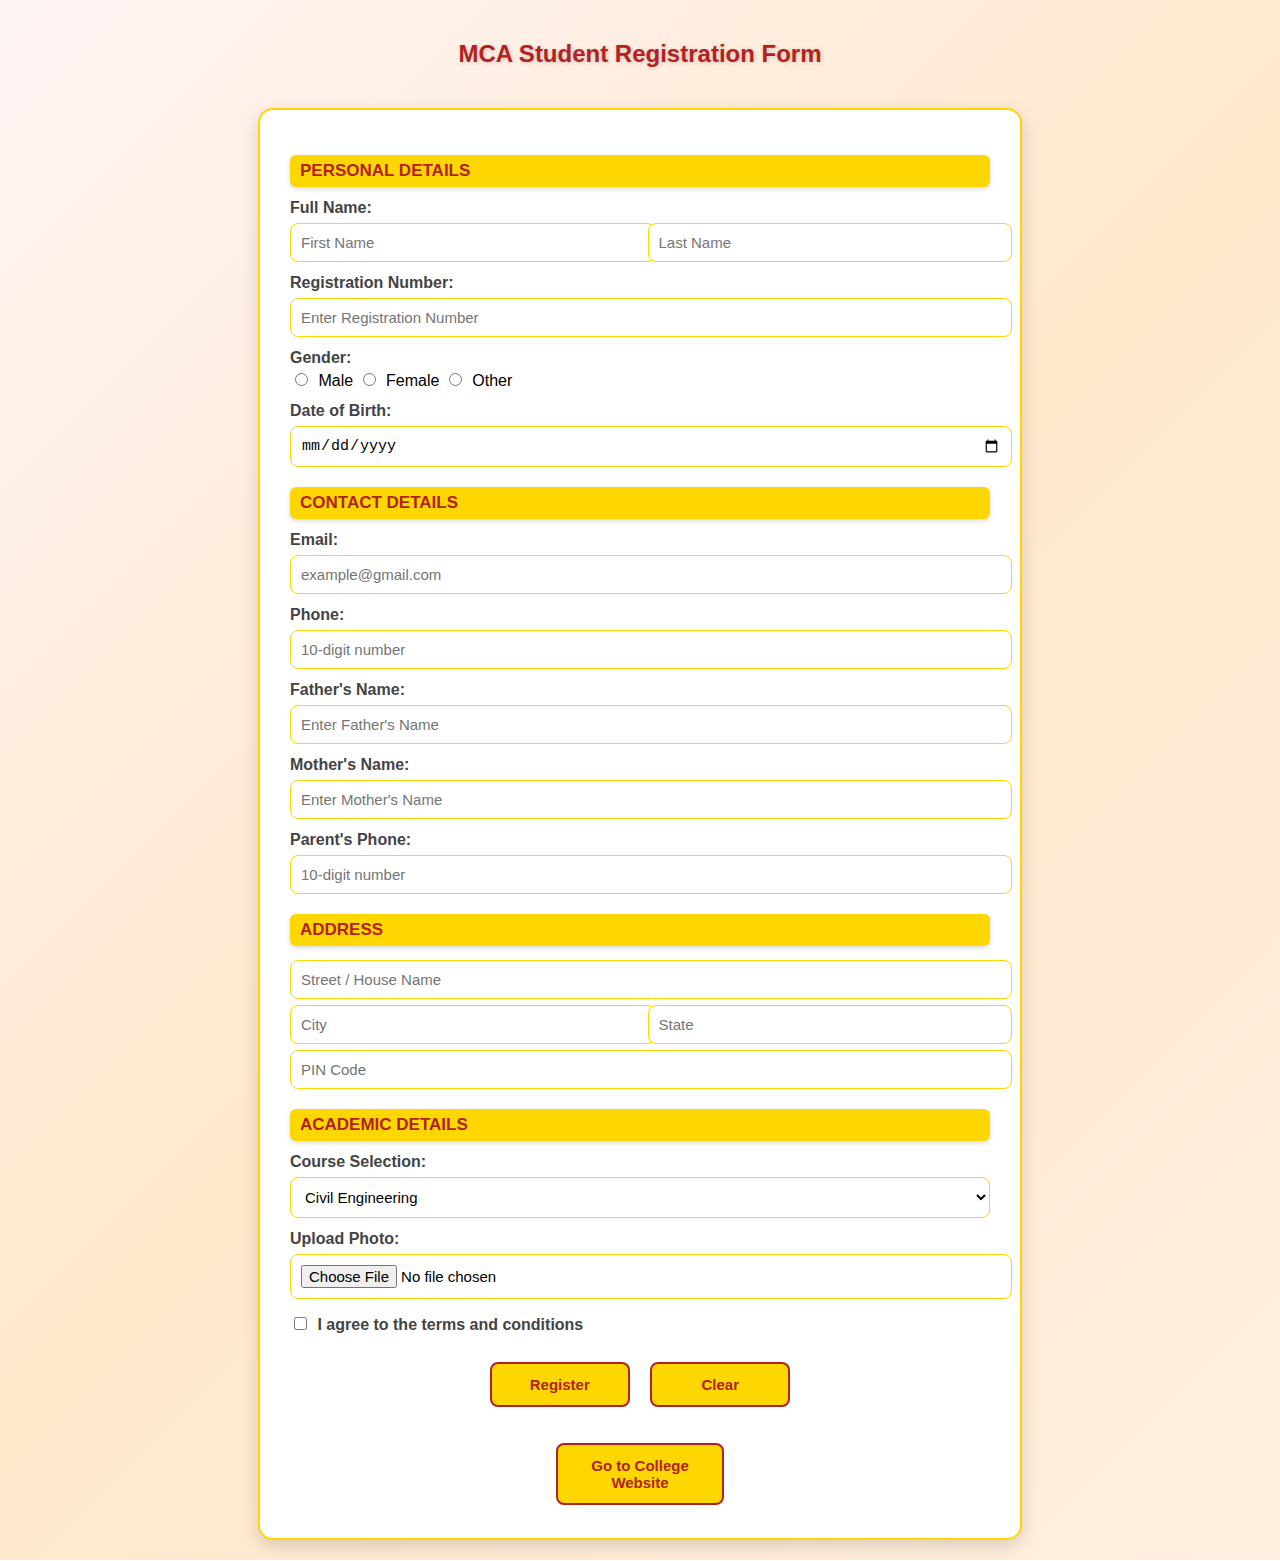
<file: index.html>
<!DOCTYPE html>
<html>
<head>
    <title>MCA Student Registration Form</title>
    <link rel="stylesheet" href="regstyle.css">
</head>
<body>
    <h2>MCA Student Registration Form</h2>
    <form>
        <div class="section-title personal">Personal Details</div>
        <!-- Name -->
        <label>Full Name:</label>
        <div class="row">
            <div>
                <input type="text" name="firstname" placeholder="First Name">
            </div>
            <div>
                <input type="text" name="lastname" placeholder="Last Name">
            </div>
        </div>

        <!-- Registration Number -->
        <label for="regno">Registration Number:</label>
        <input type="text" id="regno" name="regno" placeholder="Enter Registration Number">

        <!-- Gender -->
        <label>Gender:</label>
        <input type="radio" id="male" name="gender" value="Male"> Male
        <input type="radio" id="female" name="gender" value="Female"> Female
        <input type="radio" id="other" name="gender" value="Other"> Other

        <!-- DOB -->
        <label for="dob">Date of Birth:</label>
        <input type="date" id="dob" name="dob">

        <div class="section-title contact">Contact Details</div>
        <label for="email">Email:</label>
        <input type="email" id="email" name="email" placeholder="example@gmail.com">

        <label for="phone">Phone:</label>
        <input type="tel" id="phone" name="phone" placeholder="10-digit number">

        <label for="father">Father's Name:</label>
        <input type="text" id="father" name="father" placeholder="Enter Father's Name">

        <label for="mother">Mother's Name:</label>
        <input type="text" id="mother" name="mother" placeholder="Enter Mother's Name">

        <label for="parentphone">Parent's Phone:</label>
        <input type="tel" id="parentphone" name="parentphone" placeholder="10-digit number">

        <div class="section-title address">Address</div>
        <input type="text" name="street" placeholder="Street / House Name">
        <div class="row">
            <div>
                <input type="text" name="city" placeholder="City">
            </div>
            <div>
                <input type="text" name="state" placeholder="State">
            </div>
        </div>
        <input type="text" name="pincode" placeholder="PIN Code">

        <div class="section-title academic">Academic Details</div>
        <label for="course">Course Selection:</label>
        <select id="course" name="course">
            <option value="civil">Civil Engineering</option>
            <option value="cs-ai">Computer Science (AI)</option>
            <option value="cs-cyber">Computer Science (Cyber Security)</option>
            <option value="ee">Electrical Engineering</option>
            <option value="mech">Mechanical Engineering</option>
            <option value="mca">MCA</option>
        </select>

        <label for="photo">Upload Photo:</label>
        <input type="file" id="photo" name="photo" accept="image/*">

        <label>
            <input type="checkbox" name="agree"> I agree to the terms and conditions
        </label>

        <div class="buttons">
            <input type="submit" value="Register">
            <input type="reset" value="Clear">
        </div>
	<div class="buttons">
    <a href="clg.html" class="register-btn">Go to College Website</a>
	</div>
    </form>
</body>

</html>
</file>
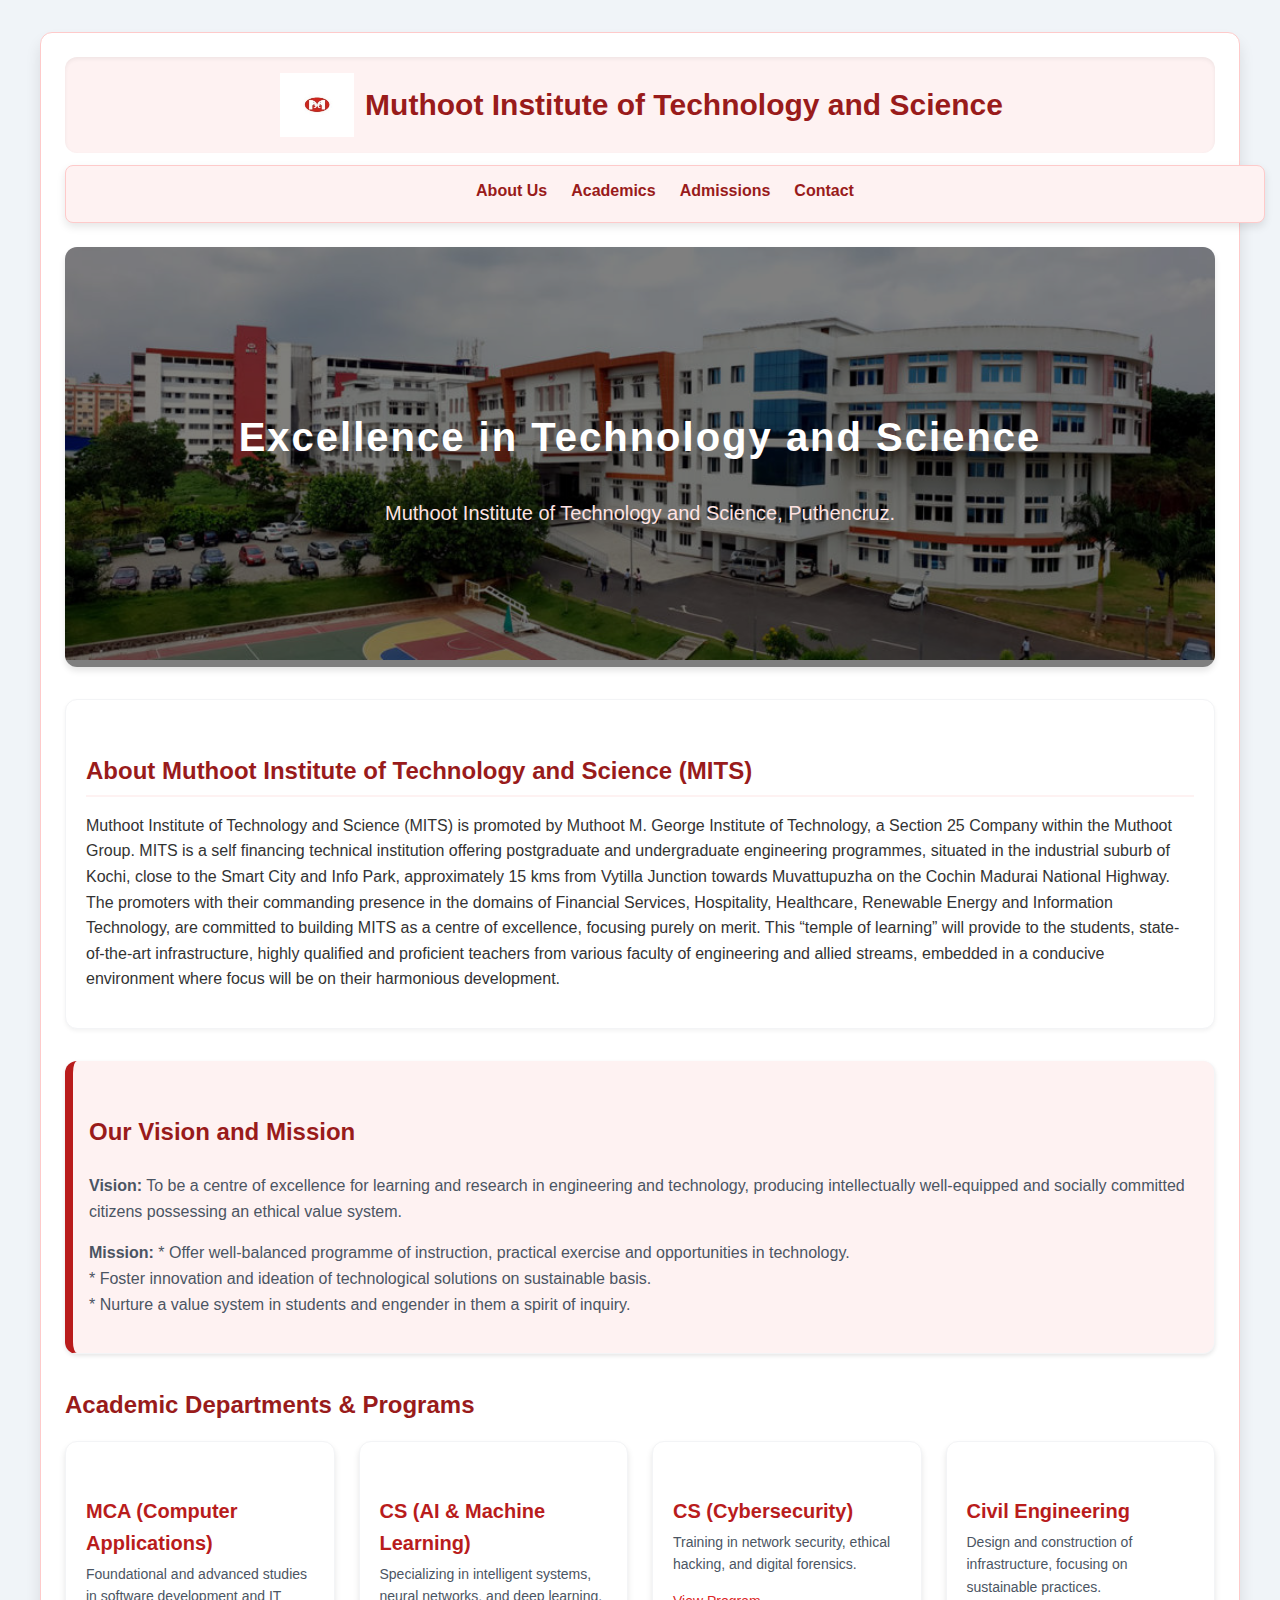
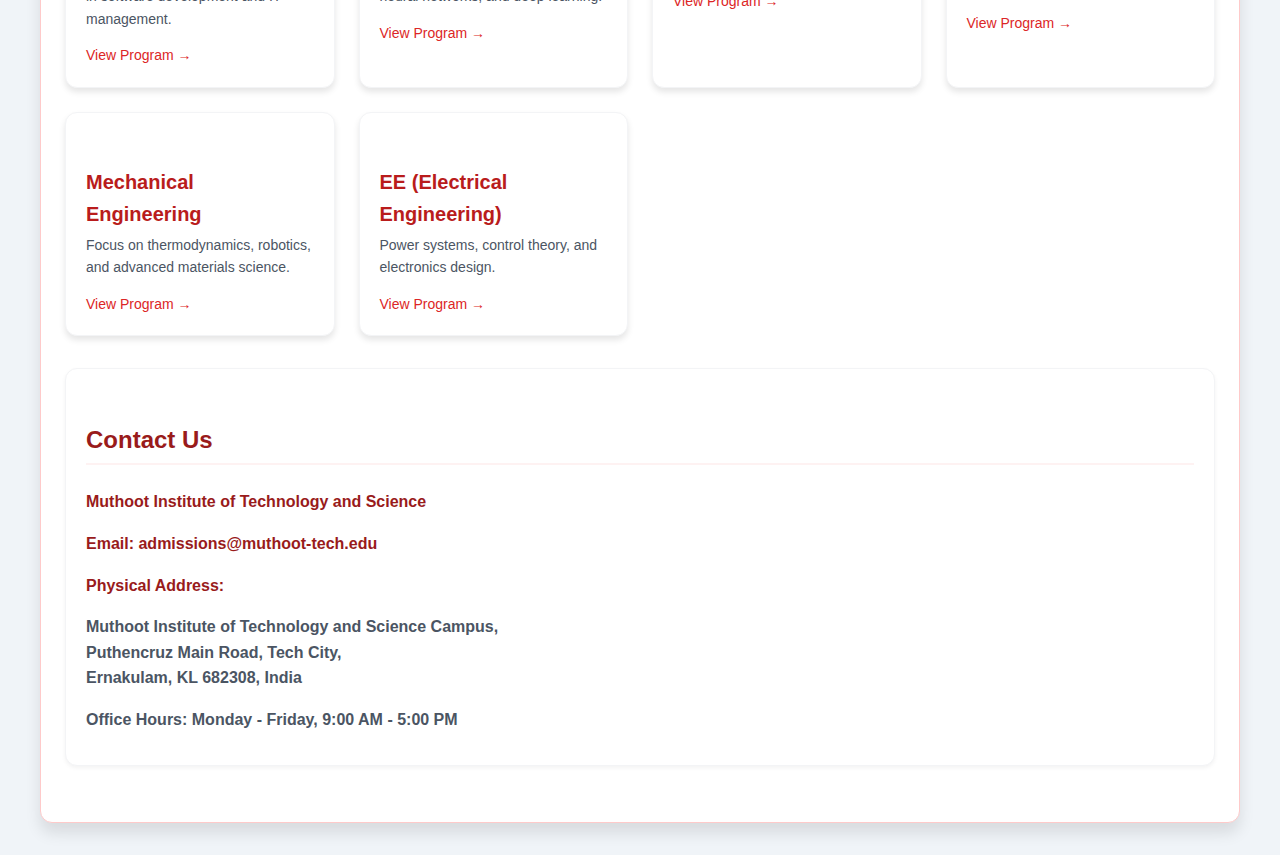
<file: clg.html>
<!DOCTYPE html>
<head>
       <title>Muthoot Institute of Technology and Science Puthencruz Webpage</title>
    
    <style>
        /* General Setup & Typography */
        body {
            font-family: Arial, sans-serif;
            margin: 0;
            padding: 32px; 
            background-color: #f0f4f8; /* Light gray background retained */
            line-height: 1.6;
            color: #333;
        }

        /* --- Main Layout: Single Content Area --- */
        .main-content {
            display: block; 
            width: 100%;
            max-width: 1200px; 
            margin: 0 auto; 
        }
        
        /* Panel/Section Styling */
        .panel {
            background-color: white;
            padding: 24px; 
            border-radius: 12px; 
            box-shadow: 0 10px 15px rgba(0, 0, 0, 0.1); 
            border: 1px solid #fecaca; /* Light Red border */
        }

        /* --- College Webpage Styling --- */
        
        .college-title {
            font-size: 1.875rem; 
            font-weight: 800;
            color: #991b1b; /* Deep Red/Maroon */
            margin: 0; 
            padding: 0;
            border: none;
        }

        /* Header: Contains only Logo and Title - Now centered on all screen sizes */
        .college-header {
            display: flex;
            flex-direction: column;
            justify-content: center; 
            align-items: center; /* Centers the logo-container block */
            
            /* Removed separating border, reduced margin */
            border-bottom: none; 
            padding-bottom: 16px; 
            
            margin-bottom: 12px; /* Space between header and new nav card */
            padding: 16px;
            background-color: #fef2f2; /* Light Red-50 */
            border-radius: 12px;
            box-shadow: inset 0 2px 4px rgba(0, 0, 0, 0.06); 
        }
        
        .logo-container {
            font-size: 1.875rem;
            font-weight: 900;
            display: flex;
            align-items: center;
            gap: 8px;
            flex-wrap: wrap; 
            justify-content: center; /* Centers the content (logo and title) inside the container */
        }

        /* Navigation Menu: Now styled as a Card with Color */
        .college-nav {
            /* Card Styling */
            background-color: #fef2f2; /* Light Red background added */
            padding: 12px 24px;
            border-radius: 8px; /* Rounded corners */
            box-shadow: 0 4px 8px rgba(0, 0, 0, 0.1); /* Subtle shadow */
            border: 1px solid #fecaca; /* Light Red border */
            margin-bottom: 24px; /* Space between nav card and hero */
            
            /* Flex Layout for Links */
            display: flex;
            gap: 24px;
            justify-content: center; /* Center links on all screen sizes */
            flex-wrap: wrap; /* Allow wrapping on small screens */
            width: 100%; 
        }

        .college-nav a {
            color: #991b1b; /* Deep Red/Maroon link color for contrast */
            font-weight: 600;
            text-decoration: none;
            transition: color 0.2s, border-bottom 0.2s;
            border-bottom: 2px solid transparent;
            padding-bottom: 4px;
        }

        .college-nav a:hover {
            color: #dc2626; /* Crimson Red on hover */
            border-bottom-color: #dc2626;
        }
        
        /* Hero Section */
        .hero-section {
            position: relative;
            margin-bottom: 32px;
            border-radius: 12px;
            overflow: hidden;
            box-shadow: 0 4px 6px rgba(0, 0, 0, 0.1);
        }

        .hero-image {
            width: 100%;
            height: auto;
            object-fit: cover;
            /* Opacity removed for clearer image */
        }

        .hero-overlay {
            position: absolute;
            top: 0;
            left: 0;
            right: 0;
            bottom: 0;
            /* Changed from red overlay to neutral black overlay */
            background-color: rgba(0, 0, 0, 0.5); /* Neutral Black with opacity */
            display: flex;
            flex-direction: column;
            align-items: center;
            justify-content: center;
            padding: 32px;
        }

        .hero-title {
            font-size: clamp(1.5rem, 5vw, 2.5rem); 
            font-weight: 800;
            color: white;
            text-align: center;
            letter-spacing: 0.05em;
            margin-bottom: 8px;
        }

        .hero-subtitle {
            font-size: clamp(1rem, 3vw, 1.25rem);
            color: #fee2e2; /* Light Red-100 */
            font-weight: 300;
            text-align: center;
        }
        
        /* General Content Section Styling (Used for About, Mission, Contact) */
        .content-section {
            margin-bottom: 32px;
            padding: 20px;
            background-color: #ffffff; /* White background */
            border-radius: 12px;
            border: 1px solid #f3f4f6; /* Subtle border */
            box-shadow: 0 2px 4px rgba(0, 0, 0, 0.05);
        }

        .content-section h4 {
            font-size: 1.5rem;
            font-weight: bold;
            color: #991b1b; /* Deep Red/Maroon */
            margin-bottom: 8px;
            border-bottom: 2px solid #fef2f2;
            padding-bottom: 4px;
        }

        /* Specific mission statement styling (border-left) */
        .mission-statement {
            background-color: #fef2f2; /* Light Red-50 */
            border-left: 8px solid #b91c1c; /* Strong Red border */
            padding-left: 16px; 
            border-top: none; 
            box-shadow: 0 2px 4px rgba(0, 0, 0, 0.1);
        }
        .mission-statement p {
            color: #4b5563;
        }


        /* Academic Departments */
        .departments-container {
            margin-bottom: 32px;
        }

        .departments-container h4 {
            font-size: 1.5rem;
            font-weight: bold;
            color: #991b1b; /* Deep Red/Maroon */
            margin-bottom: 16px;
        }

        .programs-grid {
            display: grid;
            grid-template-columns: repeat(auto-fit, minmax(250px, 1fr));
            gap: 24px; 
        }
        
        .program-card {
            padding: 20px;
            background-color: white;
            border-radius: 12px;
            box-shadow: 0 4px 6px rgba(0, 0, 0, 0.1); 
            border: 1px solid #f3f4f6;
            transition: transform 0.3s, box-shadow 0.3s, border-color 0.3s;
        }

        .program-card:hover {
            transform: translateY(-4px); 
            box-shadow: 0 10px 15px rgba(0, 0, 0, 0.15);
            border-color: #fecaca; /* Light Red on hover */
        }

        .program-card h5 {
            font-size: 1.25rem;
            font-weight: bold;
            color: #b91c1c; /* Strong Red */
            margin-bottom: 4px;
        }

        .program-card p {
            font-size: 0.875rem;
            color: #4b5563; 
            margin-top: 4px;
        }

        .program-link {
            color: #dc2626; /* Crimson Red */
            font-size: 0.875rem;
            font-weight: 500;
            display: block;
            margin-top: 12px;
            text-decoration: none;
        }
        .program-link:hover {
            color: #991b1b;
            text-decoration: underline;
        }

        /* Contact Us Styles */
        .contact-grid {
            display: grid;
            grid-template-columns: 1fr;
            gap: 24px;
        }
        @media (min-width: 768px) {
            .contact-grid {
                grid-template-columns: 1fr 1fr;
            }
        }
        .contact-info p {
            margin-bottom: 12px;
            font-size: 1rem;
            color: #4b5563;
        }
        .contact-info strong {
            color: #991b1b;
        }
        .map-placeholder {
            height: 300px;
            background-color: #fef2f2; /* Light Red-50 */
            border-radius: 8px;
            display: flex;
            align-items: center;
            justify-content: center;
            color: #b91c1c;
            font-weight: 600;
            border: 1px solid #fecaca;
        }

        /* Footer */
        .college-footer {
            margin-top: 48px;
            padding-top: 16px;
            border-top: 2px solid #fee2e2; /* Light Red border */
            text-align: center;
            font-size: 0.875rem;
            color: #6b7280; 
            background-color: #f9fafb; 
            padding: 16px;
            border-radius: 8px;
        }
        .college-footer a {
            color: #6b7280;
            text-decoration: none;
        }
        .college-footer a:hover {
            color: #dc2626; /* Crimson Red hover */
        }

    </style>
</head>
<body>

    <!-- Main Content: College Webpage (Full Width) -->
    <main class="main-content">

        <!-- College Webpage Section -->
        <section id="college-webpage" class="panel">

            <!-- Header: Logo and Title (Now visually separate from nav) -->
            <header class="college-header">
                <div class="logo-container">
                    <!-- Placeholder for Muthoot Logo PNG/JPG (INCREASED SIZE) -->
                    <img src="logo.jpg" alt="Muthoot Logo" style="width: 80px; height: 64px; object-fit: contain;">
                    <!-- Main heading is now next to the logo -->
                    <h2 class="college-title">Muthoot Institute of Technology and Science</h2>
                </div>
            </header>
            
            <!-- Navigation Menu Card (The new, separate card element) -->
            <nav class="college-nav">
                <a href="#about-us">About Us</a>
                <a href="#academics">Academics</a>
                <a href="#admissions">Admissions</a>
                <a href="#contact-us">Contact</a>
            </nav>

            <!-- Hero Section (Now with College Main Building Image) -->
            <div class="hero-section">
                <!-- Placeholder Image for College Main Building - REMOVED TEXT AND COLOR -->
                <img src="mits.jpg" alt="Muthoot Institute Main Building View" class="hero-image">
                <div class="hero-overlay">
                    <h3 class="hero-title">
                        Excellence in Technology and Science
                    </h3>
                    <p class="hero-subtitle">
                        Muthoot Institute of Technology and Science, Puthencruz.
                    </p>
                </div>
            </div>
            
            <!-- About Us Section -->
            <div id="about-us" class="content-section">
                <h4>About Muthoot Institute of Technology and Science (MITS)</h4>
                <p>Muthoot Institute of Technology and Science (MITS) is promoted by Muthoot M. George Institute of Technology, a Section 25 Company within the Muthoot Group. MITS is a self financing technical institution offering postgraduate and undergraduate engineering programmes, situated in the industrial suburb of Kochi, close to the Smart City and Info Park, approximately 15 kms from Vytilla Junction towards Muvattupuzha on the Cochin Madurai National Highway.

The promoters with their commanding presence in the domains of Financial Services, Hospitality, Healthcare, Renewable Energy and Information Technology, are committed to building MITS as a centre of excellence, focusing purely on merit. This “temple of learning” will provide to the students, state-of-the-art infrastructure, highly qualified and proficient teachers from various faculty of engineering and allied streams, embedded in a conducive environment where focus will be on their harmonious development.</p>
            </div>

            <!-- Mission and Vision Statement -->
            <div class="content-section mission-statement">
                <h4>Our Vision and Mission</h4>
                <p><strong>Vision:</strong> To be a centre of excellence for learning and research in engineering and technology, producing intellectually well-equipped and socially committed citizens possessing an ethical value system.</p>
                <p><strong>Mission:</strong> * Offer well-balanced programme of instruction, practical exercise and opportunities in technology.<br>* Foster innovation and ideation of technological solutions on sustainable basis.<br>* Nurture a value system in students and engender in them a spirit of inquiry.</p>
            </div>

            <!-- Academic Departments Section -->
            <div class="departments-container" id="academics">
                <h4>Academic Departments & Programs</h4>
                <!-- Responsive 3-column layout for programs -->
                <div class="programs-grid">
                    
                    <!-- 1. Master of Computer Applications (MCA) -->
                    <div class="program-card">
                        <h5>MCA (Computer Applications)</h5>
                        <p>Foundational and advanced studies in software development and IT management.</p>
                        <a href="#" class="program-link">View Program &rarr;</a>
                    </div>
                    
                    <!-- 2. Computer Science (AI/ML) -->
                    <div class="program-card">
                        <h5>CS (AI & Machine Learning)</h5>
                        <p>Specializing in intelligent systems, neural networks, and deep learning.</p>
                        <a href="#" class="program-link">View Program &rarr;</a>
                    </div>
                    
                    <!-- 3. Computer Science (Cybersecurity) -->
                    <div class="program-card">
                        <h5>CS (Cybersecurity)</h5>
                        <p>Training in network security, ethical hacking, and digital forensics.</p>
                        <a href="#" class="program-link">View Program &rarr;</a>
                    </div>
                    
                    <!-- 4. Civil Engineering (CIVIL) -->
                    <div class="program-card">
                        <h5>Civil Engineering</h5>
                        <p>Design and construction of infrastructure, focusing on sustainable practices.</p>
                        <a href="#" class="program-link">View Program &rarr;</a>
                    </div>

                    <!-- 5. Mechanical Engineering (MECH) -->
                    <div class="program-card">
                        <h5>Mechanical Engineering</h5>
                        <p>Focus on thermodynamics, robotics, and advanced materials science.</p>
                        <a href="#" class="program-link">View Program &rarr;</a>
                    </div>
                    
                    <!-- 6. Electrical Engineering (EE) -->
                    <div class="program-card">
                        <h5>EE (Electrical Engineering)</h5>
                        <p>Power systems, control theory, and electronics design.</p>
                        <a href="#" class="program-link">View Program &rarr;</a>
                    </div>

                </div>
            </div>
            
            <!-- Contact Us Section -->
            <div id="contact-us" class="content-section">
                <h4>Contact Us</h4>
                <div class="contact-grid">
                    <div class="contact-info">
                        <p><strong>Muthoot Institute of Technology and Science<br>
	
                        <p>Email: admissions@muthoot-tech.edu</p>
                        
                        <p><strong>Physical Address:</strong></p>
                        <p>Muthoot Institute of Technology and Science Campus,<br>
                        Puthencruz Main Road, Tech City,<br>
                        Ernakulam, KL 682308, India</p>

                        <p>Office Hours: Monday - Friday, 9:00 AM - 5:00 PM</p>
                    </div>
                   
                   </section>

    </main>
</body>
</html>
</file>
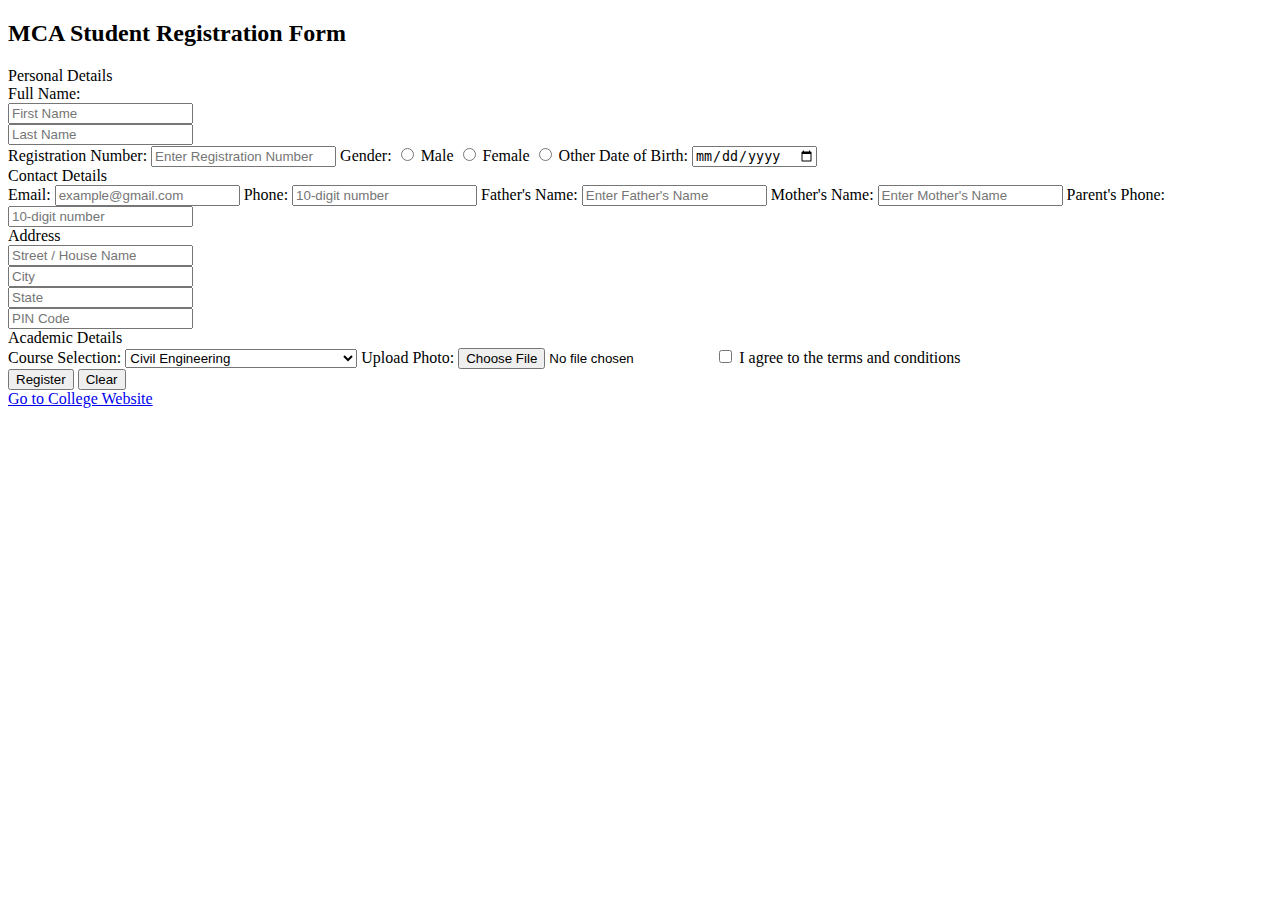
<file: reg.html>
<!DOCTYPE html>
<html>
<head>
    <title>MCA Student Registration Form</title>
    <link rel="stylesheet" href="C:\Users\Nandana\OneDrive\Pictures\Documents\Assignments\regstyle.css">
</head>
<body>
    <h2>MCA Student Registration Form</h2>
    <form>
        <div class="section-title personal">Personal Details</div>
        <!-- Name -->
        <label>Full Name:</label>
        <div class="row">
            <div>
                <input type="text" name="firstname" placeholder="First Name">
            </div>
            <div>
                <input type="text" name="lastname" placeholder="Last Name">
            </div>
        </div>

        <!-- Registration Number -->
        <label for="regno">Registration Number:</label>
        <input type="text" id="regno" name="regno" placeholder="Enter Registration Number">

        <!-- Gender -->
        <label>Gender:</label>
        <input type="radio" id="male" name="gender" value="Male"> Male
        <input type="radio" id="female" name="gender" value="Female"> Female
        <input type="radio" id="other" name="gender" value="Other"> Other

        <!-- DOB -->
        <label for="dob">Date of Birth:</label>
        <input type="date" id="dob" name="dob">

        <div class="section-title contact">Contact Details</div>
        <label for="email">Email:</label>
        <input type="email" id="email" name="email" placeholder="example@gmail.com">

        <label for="phone">Phone:</label>
        <input type="tel" id="phone" name="phone" placeholder="10-digit number">

        <label for="father">Father's Name:</label>
        <input type="text" id="father" name="father" placeholder="Enter Father's Name">

        <label for="mother">Mother's Name:</label>
        <input type="text" id="mother" name="mother" placeholder="Enter Mother's Name">

        <label for="parentphone">Parent's Phone:</label>
        <input type="tel" id="parentphone" name="parentphone" placeholder="10-digit number">

        <div class="section-title address">Address</div>
        <input type="text" name="street" placeholder="Street / House Name">
        <div class="row">
            <div>
                <input type="text" name="city" placeholder="City">
            </div>
            <div>
                <input type="text" name="state" placeholder="State">
            </div>
        </div>
        <input type="text" name="pincode" placeholder="PIN Code">

        <div class="section-title academic">Academic Details</div>
        <label for="course">Course Selection:</label>
        <select id="course" name="course">
            <option value="civil">Civil Engineering</option>
            <option value="cs-ai">Computer Science (AI)</option>
            <option value="cs-cyber">Computer Science (Cyber Security)</option>
            <option value="ee">Electrical Engineering</option>
            <option value="mech">Mechanical Engineering</option>
            <option value="mca">MCA</option>
        </select>

        <label for="photo">Upload Photo:</label>
        <input type="file" id="photo" name="photo" accept="image/*">

        <label>
            <input type="checkbox" name="agree"> I agree to the terms and conditions
        </label>

        <div class="buttons">
            <input type="submit" value="Register">
            <input type="reset" value="Clear">
        </div>
	<div class="buttons">
    <a href="clg.html" class="register-btn">Go to College Website</a>
	</div>
    </form>
</body>
</html>
</file>
<file: regstyle.css>
/* Background with softer gradient */
body {
    font-family: "Segoe UI", Arial, sans-serif;
    background: linear-gradient(135deg, #fff5f5, #ffe8cc, #fff0e0);
    margin: 0;
    padding: 0;
}

/* Heading */
h2 {
    text-align: center;
    color: #b22222;
    padding: 20px;
    text-shadow: 1px 1px 4px rgba(0,0,0,0.2);
}

/* Form Card */
form {
    background: #ffffff;
    padding: 25px 30px;
    border-radius: 15px;
    max-width: 700px;
    margin: 20px auto;
    box-shadow: 0 6px 18px rgba(0,0,0,0.15);
    border: 2px solid #ffd700;
}

/* Labels */
label {
    font-weight: 600;
    margin-top: 12px;
    display: block;
    color: #444;
}

/* Inputs */
input, textarea, select {
    width: 100%;
    padding: 10px;
    margin-top: 6px;
    border-radius: 8px;
    border: 1px solid #ffd700;
    font-size: 15px;
    transition: 0.3s;
    background: #fff;
}

/* Focus effects */
input:focus, textarea:focus, select:focus {
    border-color: #b22222;
    box-shadow: 0 0 6px rgba(178,34,34,0.4);
    outline: none;
}

/* Radio & Checkbox */
input[type="radio"], input[type="checkbox"] {
    width: auto;
    margin-right: 6px;
}

/* Row layout */
.row {
    display: flex;
    gap: 15px;
}
.row div {
    flex: 1;
}

/* Section headers */
.section-title {
    margin-top: 20px;
    font-size: 17px;
    font-weight: bold;
    padding: 6px 10px;
    border-radius: 6px;
    margin-bottom: 8px;
    background: #ffd700;
    color: #b22222;
    text-transform: uppercase;
    box-shadow: 0 2px 5px rgba(0,0,0,0.15);
}
.register-btn {
    display: inline-block;
    width: 140px;
    margin: 8px;
    background: #ffd700;
    color: #b22222;
    border: 2px solid #b22222;
    padding: 12px;
    border-radius: 8px;
    font-weight: bold;
    font-size: 15px;
    text-align: center;
    text-decoration: none;
    transition: 0.3s;
}
.register-btn:hover {
    background: #b22222;
    color: #ffd700;
    transform: scale(1.05);
    box-shadow: 0 5px 12px rgba(0,0,0,0.3);
}

/* Buttons */
.buttons {
    text-align: center;
    margin-top: 20px;
}
.buttons input {
    width: 140px;
    margin: 8px;
    background: #ffd700;
    color: #b22222;
    border: 2px solid #b22222;
    cursor: pointer;
    padding: 12px;
    border-radius: 8px;
    font-weight: bold;
    font-size: 15px;
    transition: 0.3s;
}
.buttons input:hover {
    background: #b22222;
    color: #ffd700;
    transform: scale(1.05);
    box-shadow: 0 5px 12px rgba(0,0,0,0.3);
}
</file>
